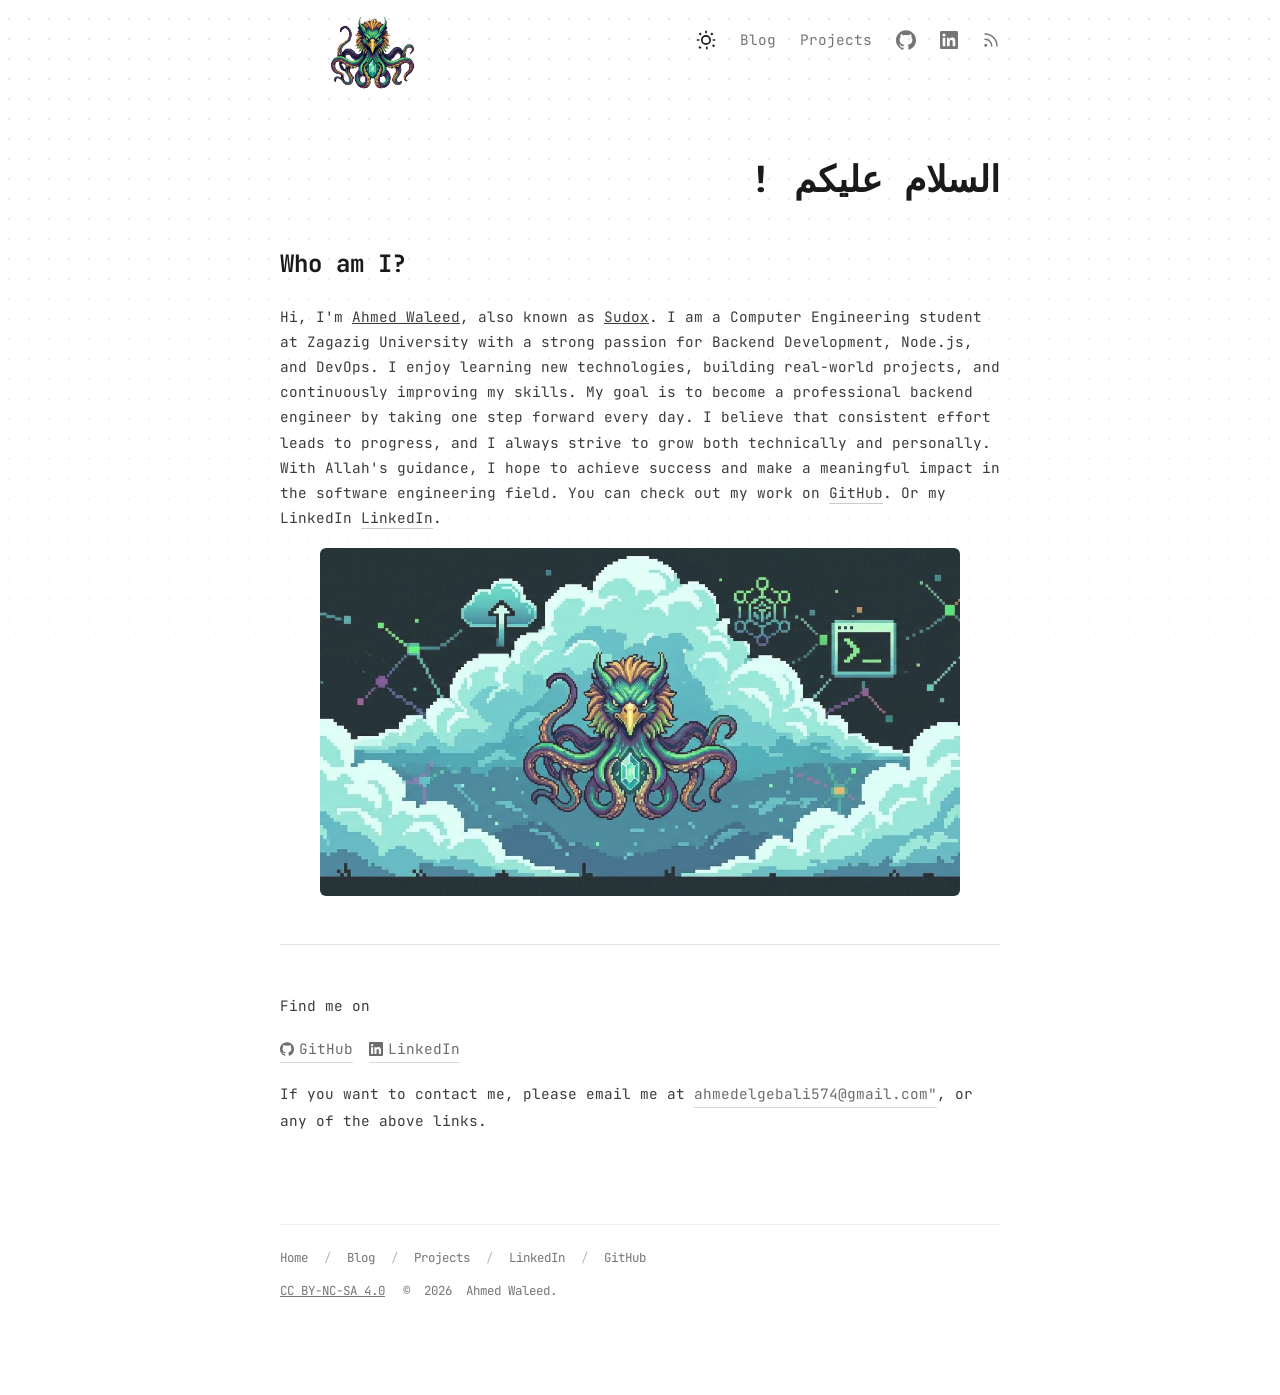
<file: index.html>
<!DOCTYPE html>
<html lang="en" class="dark">
<head>
  <meta charset="UTF-8" />
  <meta name="viewport" content="width=device-width, initial-scale=1.0" />
  <title>sudox</title>
  <meta name="description" content="the official blog of ahmed waleed, a hobbyist software developer."/>
  <link rel="icon" type="image/png" href="assesst/images/logo.png">
  <link rel="shortcut icon" href="assesst/images/logo.png">
  <link rel="preconnect" href="https://fonts.googleapis.com" />
  <link rel="preconnect" href="https://fonts.gstatic.com" crossorigin />
  <link href="https://fonts.googleapis.com/css2?family=JetBrains+Mono:ital,wght@0,400;0,500;0,600;1,400&display=swap" rel="stylesheet" />
  <link rel="stylesheet" href="assesst/css/style.css">
</head>
<body>

<div id="progress"></div>

<!-- ── Header ── -->
<div id="app">
<header id="site-header">
 <a class="logo-link" href="#" onclick="navigate('home'); return false;" aria-label="Home">
  <img src="assesst/images/logo.png" alt="Sudox Logo"  width="56" height="56"/>
</a>
<!-- Desktop nav -->
<div class="nav-links nav-desktop">
    <button id="theme-toggle" class="theme-toggle" aria-label="Toggle theme">

  <!-- moon (default) -->
  <svg class="icon moon" xmlns="http://www.w3.org/2000/svg" viewBox="0 0 24 24" width="20" height="20" fill="currentColor">
    <path d="M21.64 13a9 9 0 1 1-10.6-10.6A7 7 0 1 0 21.64 13z"/>
  </svg>

  <!-- sun (hidden initially) -->
  <svg class="icon sun" xmlns="http://www.w3.org/2000/svg" viewBox="0 0 24 24" width="20" height="20" fill="currentColor" style="display:none;">
    <path d="M6.76 4.84l-1.8-1.79L3.17 4.84l1.79 1.79 1.8-1.79zM1 11h3v2H1v-2zm10-10h2v3h-2V1zm9.83 3.84l-1.79-1.79-1.79 1.79 1.79 1.8 1.79-1.8zM20 11h3v2h-3v-2zM12 6a6 6 0 100 12 6 6 0 000-12zm0 10a4 4 0 110-8 4 4 0 010 8zm-7.24 3.16l-1.79 1.79 1.79 1.79 1.79-1.79-1.79-1.79zM12 20h2v3h-2v-3zm7.24-1.16l1.79 1.79 1.79-1.79-1.79-1.79-1.79 1.79z"/>
  </svg>

</button>

    <a class="nav-link" href="#" onclick="navigate('blog'); return false;">Blog</a>
    <a class="nav-link" href="#" onclick="navigate('projects'); return false;">Projects</a>
    <a class="nav-icon" href="https://github.com/ahmedwaleed2005" target="_blank" aria-label="GitHub">
      <svg xmlns="http://www.w3.org/2000/svg" viewBox="0 0 24 24" width="20" height="20" fill="currentColor"><path d="M12 .297c-6.63 0-12 5.373-12 12 0 5.303 3.438 9.8 8.205 11.385.6.113.82-.258.82-.577 0-.285-.01-1.04-.015-2.04-3.338.724-4.042-1.61-4.042-1.61C4.422 18.07 3.633 17.7 3.633 17.7c-1.087-.744.084-.729.084-.729 1.205.084 1.838 1.236 1.838 1.236 1.07 1.835 2.809 1.305 3.495.998.108-.776.417-1.305.76-1.605-2.665-.3-5.466-1.332-5.466-5.93 0-1.31.465-2.38 1.235-3.22-.135-.303-.54-1.523.105-3.176 0 0 1.005-.322 3.3 1.23.96-.267 1.98-.399 3-.405 1.02.006 2.04.138 3 .405 2.28-1.552 3.285-1.23 3.285-1.23.645 1.653.24 2.873.12 3.176.765.84 1.23 1.91 1.23 3.22 0 4.61-2.805 5.625-5.475 5.92.42.36.81 1.096.81 2.22 0 1.606-.015 2.896-.015 3.286 0 .315.21.69.825.57C20.565 22.092 24 17.592 24 12.297c0-6.627-5.373-12-12-12"/></svg>
    </a>
    <a class="nav-icon" href="https://www.linkedin.com/in/ahmedwaleed2005?utm_source=share_via&utm_content=profile&utm_medium=member_android" target="_blank" aria-label="LinkedIn">
      <svg xmlns="http://www.w3.org/2000/svg" viewBox="0 0 24 24" width="18" height="18" fill="currentColor"><path d="M20.447 20.452h-3.554v-5.569c0-1.328-.027-3.037-1.852-3.037-1.853 0-2.136 1.445-2.136 2.939v5.667H9.351V9h3.414v1.561h.046c.477-.9 1.637-1.85 3.37-1.85 3.601 0 4.267 2.37 4.267 5.455v6.286zM5.337 7.433a2.062 2.062 0 0 1-2.063-2.065 2.064 2.064 0 1 1 2.063 2.065zm1.782 13.019H3.555V9h3.564v11.452zM22.225 0H1.771C.792 0 0 .774 0 1.729v20.542C0 23.227.792 24 1.771 24h20.451C23.2 24 24 23.227 24 22.271V1.729C24 .774 23.2 0 22.222 0h.003z"/></svg>
    </a>
    <a class="nav-icon" href="/rss.xml" target="_blank" aria-label="RSS">
      <svg xmlns="http://www.w3.org/2000/svg" viewBox="0 0 24 24" width="18" height="18" fill="none" stroke="currentColor" stroke-width="2" stroke-linecap="round" stroke-linejoin="round"><path d="M4 11a9 9 0 0 1 9 9"/><path d="M4 4a16 16 0 0 1 16 16"/><circle cx="5" cy="19" r="1"/></svg>
    </a>
    
  </div>

  <!-- Mobile hamburger -->
  <button class="nav-icon nav-hamburger" onclick="openDrawer()" aria-label="Open menu">
    <svg xmlns="http://www.w3.org/2000/svg" viewBox="0 0 24 24" width="22" height="22" fill="none" stroke="currentColor" stroke-width="2" stroke-linecap="round"><line x1="3" y1="6" x2="21" y2="6"/><line x1="3" y1="12" x2="21" y2="12"/><line x1="3" y1="18" x2="21" y2="18"/></svg>
  </button>
</header>

<!-- Mobile nav drawer -->
<nav class="nav-drawer" id="nav-drawer" aria-label="Mobile navigation">
  <div class="drawer-links">
    <a class="nav-link" href="#" style="font-size:1.1rem;opacity:1" onclick="navigate('home'); closeDrawer(); return false;">Home</a>
    <a class="nav-link" href="#" style="font-size:1.1rem;opacity:1" onclick="navigate('blog'); closeDrawer(); return false;">Blog</a>
    <a class="nav-link" href="#" style="font-size:1.1rem;opacity:1" onclick="navigate('projects'); closeDrawer(); return false;">Projects</a>
  </div>
  <div class="drawer-socials">
    <a class="nav-icon" href="https://github.com/ahmedwaleed2005" target="_blank" aria-label="GitHub">
      <svg xmlns="http://www.w3.org/2000/svg" viewBox="0 0 24 24" width="20" height="20" fill="currentColor"><path d="M12 .297c-6.63 0-12 5.373-12 12 0 5.303 3.438 9.8 8.205 11.385.6.113.82-.258.82-.577 0-.285-.01-1.04-.015-2.04-3.338.724-4.042-1.61-4.042-1.61C4.422 18.07 3.633 17.7 3.633 17.7c-1.087-.744.084-.729.084-.729 1.205.084 1.838 1.236 1.838 1.236 1.07 1.835 2.809 1.305 3.495.998.108-.776.417-1.305.76-1.605-2.665-.3-5.466-1.332-5.466-5.93 0-1.31.465-2.38 1.235-3.22-.135-.303-.54-1.523.105-3.176 0 0 1.005-.322 3.3 1.23.96-.267 1.98-.399 3-.405 1.02.006 2.04.138 3 .405 2.28-1.552 3.285-1.23 3.285-1.23.645 1.653.24 2.873.12 3.176.765.84 1.23 1.91 1.23 3.22 0 4.61-2.805 5.625-5.475 5.92.42.36.81 1.096.81 2.22 0 1.606-.015 2.896-.015 3.286 0 .315.21.69.825.57C20.565 22.092 24 17.592 24 12.297c0-6.627-5.373-12-12-12"/></svg>
    </a>
    <a class="nav-icon" href="https://www.linkedin.com/in/ahmedwaleed2005?utm_source=share_via&utm_content=profile&utm_medium=member_android" target="_blank" aria-label="LinkedIn">
      <svg xmlns="http://www.w3.org/2000/svg" viewBox="0 0 24 24" width="18" height="18" fill="currentColor"><path d="M20.447 20.452h-3.554v-5.569c0-1.328-.027-3.037-1.852-3.037-1.853 0-2.136 1.445-2.136 2.939v5.667H9.351V9h3.414v1.561h.046c.477-.9 1.637-1.85 3.37-1.85 3.601 0 4.267 2.37 4.267 5.455v6.286zM5.337 7.433a2.062 2.062 0 0 1-2.063-2.065 2.064 2.064 0 1 1 2.063 2.065zm1.782 13.019H3.555V9h3.564v11.452zM22.225 0H1.771C.792 0 0 .774 0 1.729v20.542C0 23.227.792 24 1.771 24h20.451C23.2 24 24 23.227 24 22.271V1.729C24 .774 23.2 0 22.222 0h.003z"/></svg>
    </a>
    <a class="nav-icon" href="/rss.xml" target="_blank" aria-label="RSS">
      <svg xmlns="http://www.w3.org/2000/svg" viewBox="0 0 24 24" width="18" height="18" fill="none" stroke="currentColor" stroke-width="2" stroke-linecap="round" stroke-linejoin="round"><path d="M4 11a9 9 0 0 1 9 9"/><path d="M4 4a16 16 0 0 1 16 16"/><circle cx="5" cy="19" r="1"/></svg>
    </a>
  </div>
</nav>
<div class="nav-mask" id="nav-mask" onclick="closeDrawer()"></div>

<!-- ════════════════════════════════════════
     PAGE: HOME
════════════════════════════════════════ -->
<main id="page-home" class="page-content">
  <article class="prose">
    <h1 style="direction: rtl;">السلام عليكم !</h1>
    <h2>Who am I?</h2>
<p>
  Hi, I'm <u>Ahmed Waleed</u>, also known as <u>Sudox</u>. I am a Computer Engineering student at Zagazig University with a 
  strong passion for Backend Development, Node.js, and DevOps.
  I enjoy learning new technologies, 
  building real-world projects, and continuously improving my skills. 
  My goal is to become a professional backend engineer by taking one step forward every day.
  I believe that consistent effort leads to progress, and I always strive to grow both technically and personally. 
  With Allah's guidance, I hope to achieve success and make a meaningful impact in the software engineering field.

  You can check out my work on
  <a href="https://github.com/ahmedwaleed2005" target="_blank">GitHub</a>.
  Or my LinkedIn 
   <a href="https://www.linkedin.com/in/ahmedwaleed2005?utm_source=share_via&utm_content=profile&utm_medium=member_android" target="_blank">LinkedIn</a>.

</p>



    <!-- placeholder hero image -->
    <p style="display:flex;justify-content:center;">
      <img
        width="640" height="360"
        src="assesst/images/myDragon.jpeg"
        alt="Birds flying in the sky"
        style="border-radius:6px;max-width:100%;height:auto;"
      />
    </p>

    <hr />
    <p>Find me on</p>
    <p class="social-links">
      <a class="prose-link" href="https://github.com/ahmedwaleed2005" target="_blank">
        <svg xmlns="http://www.w3.org/2000/svg" viewBox="0 0 24 24" fill="currentColor"><path d="M12 .297c-6.63 0-12 5.373-12 12 0 5.303 3.438 9.8 8.205 11.385.6.113.82-.258.82-.577 0-.285-.01-1.04-.015-2.04-3.338.724-4.042-1.61-4.042-1.61C4.422 18.07 3.633 17.7 3.633 17.7c-1.087-.744.084-.729.084-.729 1.205.084 1.838 1.236 1.838 1.236 1.07 1.835 2.809 1.305 3.495.998.108-.776.417-1.305.76-1.605-2.665-.3-5.466-1.332-5.466-5.93 0-1.31.465-2.38 1.235-3.22-.135-.303-.54-1.523.105-3.176 0 0 1.005-.322 3.3 1.23.96-.267 1.98-.399 3-.405 1.02.006 2.04.138 3 .405 2.28-1.552 3.285-1.23 3.285-1.23.645 1.653.24 2.873.12 3.176.765.84 1.23 1.91 1.23 3.22 0 4.61-2.805 5.625-5.475 5.92.42.36.81 1.096.81 2.22 0 1.606-.015 2.896-.015 3.286 0 .315.21.69.825.57C20.565 22.092 24 17.592 24 12.297c0-6.627-5.373-12-12-12"/></svg>
        GitHub
      </a>
      <a class="prose-link" href="https://www.linkedin.com/in/ahmedwaleed2005?utm_source=share_via&utm_content=profile&utm_medium=member_android" target="_blank">
        <svg xmlns="http://www.w3.org/2000/svg" viewBox="0 0 24 24" fill="currentColor"><path d="M20.447 20.452h-3.554v-5.569c0-1.328-.027-3.037-1.852-3.037-1.853 0-2.136 1.445-2.136 2.939v5.667H9.351V9h3.414v1.561h.046c.477-.9 1.637-1.85 3.37-1.85 3.601 0 4.267 2.37 4.267 5.455v6.286zM5.337 7.433a2.062 2.062 0 0 1-2.063-2.065 2.064 2.064 0 1 1 2.063 2.065zm1.782 13.019H3.555V9h3.564v11.452zM22.225 0H1.771C.792 0 0 .774 0 1.729v20.542C0 23.227.792 24 1.771 24h20.451C23.2 24 24 23.227 24 22.271V1.729C24 .774 23.2 0 22.222 0h.003z"/></svg>
        LinkedIn
      </a>
    </p>
    <p>
      If you want to contact me, please email me at
      <a class="prose-link" href="mailto:ahmedelgebali574@gmail.com">ahmedelgebali574@gmail.com"</a>,
      or any of the above links.
    </p>
  </article>

  <footer>
    <div class="footer-links">
      <a href="#" onclick="navigate('home'); return false;">Home</a>
      <span class="footer-sep">/</span>
      <a href="#" onclick="navigate('blog'); return false;">Blog</a>
      <span class="footer-sep">/</span>
      <a href="#" onclick="navigate('projects'); return false;">Projects</a>
      <span class="footer-sep">/</span>
      <a href="https://www.linkedin.com/in/ahmedwaleed2005?utm_source=share_via&utm_content=profile&utm_medium=member_android" target="_blank">LinkedIn</a>
      <span class="footer-sep">/</span>
      <a href="https://github.com/ahmedwaleed2005" target="_blank">GitHub</a>
    </div>
    <div class="footer-copy">
      <a href="https://creativecommons.org/licenses/by-nc-sa/4.0/" target="_blank">CC BY-NC-SA 4.0</a>
      <span>&nbsp;&nbsp;&copy;&nbsp;&nbsp;<span id="year"></span>&nbsp;&nbsp;Ahmed Waleed.</span>
    </div>
  </footer>
</main>

<!-- ════════════════════════════════════════
     PAGE: BLOG
════════════════════════════════════════ -->
<div id="page-blog" class="page" style="display:none;">
  <div class="blog-list page-content">

    
    <div class="year-marker"><span class="year-text">2025</span></div>
    <br>
    <div class="blog-item">
      <a href="#" onclick="return false;">
        <div>
          <span>Sudox is probably breaking something... so he can build something better. (⌐■_■)</span>
        </div>
        <!-- <div class="blog-meta">
          <time>Sep 26, 2025</time>
          <span>· 12 min</span>
          <span>· Internship</span>
        </div>
        <div class="blog-desc">In the previous article, we talked about my project in the Summer of Bitcoin internship, and today we will learn more about Summer of Bitcoin itself and the opportunities we can get from it.</div>
        <div class="blog-tags">
          <span class="tag">Internship</span>
          <span class="tag">Bitcoin</span>
          <span class="tag">Blockchain</span>
          <span class="tag">Open Source</span>
        </div> -->
      </a>
    </div>

   
  </div>

 <footer>
    <div class="footer-links">
      <a href="#" onclick="navigate('home'); return false;">Home</a>
      <span class="footer-sep">/</span>
      <a href="#" onclick="navigate('blog'); return false;">Blog</a>
      <span class="footer-sep">/</span>
      <a href="#" onclick="navigate('projects'); return false;">Projects</a>
      <span class="footer-sep">/</span>
      <a href="https://www.linkedin.com/in/ahmedwaleed2005?utm_source=share_via&utm_content=profile&utm_medium=member_android" target="_blank">LinkedIn</a>
      <span class="footer-sep">/</span>
      <a href="https://github.com/ahmedwaleed2005" target="_blank">GitHub</a>
    </div>
    <div class="footer-copy">
      <a href="https://creativecommons.org/licenses/by-nc-sa/4.0/" target="_blank">CC BY-NC-SA 4.0</a>
      <span>&nbsp;&nbsp;&copy;&nbsp;&nbsp;<span id="year"></span>&nbsp;&nbsp;Ahmed Waleed.</span>
    </div>
  </footer>
</div>

<!-- ════════════════════════════════════════
     PAGE: PROJECTS
════════════════════════════════════════ -->
<div id="page-projects" class="page" style="display:none;">
  <div class="projects-grid page-content">

    
    <a class="project-item" href="https://github.com/ahmedwaleed2005/Azkar-App.git" target="_blank">
      <div class="project-name">Azkar Web Application</div>
      <div class="project-desc">A simple and interactive Islamic Azkar web application built using HTML, CSS, and JavaScript.</div>
    </a>

    <!-- <div class="group-label">Open Source Community</div> -->
    <a class="project-item" href="https://github.com/ahmedwaleed2005/Cryptographic-Coprocessor-Design-in-VHDL.git" target="_blank">
      <div class="project-name">Cryptographic-Coprocessor-Design-in-VHDL</div>
      <div class="project-desc">In this project, a complete coprocessor for cryptographic applications is designed and fully implemented using VHDL.
         The coprocessor supports standard instructions in addition to dedicated functional units tailored for security operations.
         All components of the system, including the N-bit Adder within the ALU, are implemented exclusively in VHDL. </div>
    </a>

    <a class="project-item" href="https://github.com/ahmedwaleed2005/AlgoSmith.git" target="_blank">
      <div class="project-name">AlgoSmith</div>
      <div class="project-desc">A Python tool for profiling and analyzing algorithm complexity. No assumptions, just results. </div>
    </a>
    
   
  </div>

   <footer>
    <div class="footer-links">
      <a href="#" onclick="navigate('home'); return false;">Home</a>
      <span class="footer-sep">/</span>
      <a href="#" onclick="navigate('blog'); return false;">Blog</a>
      <span class="footer-sep">/</span>
      <a href="#" onclick="navigate('projects'); return false;">Projects</a>
      <span class="footer-sep">/</span>
      <a href="https://www.linkedin.com/in/ahmedwaleed2005?utm_source=share_via&utm_content=profile&utm_medium=member_android" target="_blank">LinkedIn</a>
      <span class="footer-sep">/</span>
      <a href="https://github.com/ahmedwaleed2005" target="_blank">GitHub</a>
    </div>
    <div class="footer-copy">
      <a href="https://creativecommons.org/licenses/by-nc-sa/4.0/" target="_blank">CC BY-NC-SA 4.0</a>
      <span>&nbsp;&nbsp;&copy;&nbsp;&nbsp;<span id="year"></span>&nbsp;&nbsp;Ahmed Waleed.</span>
    </div>
  </footer>
</div>

</div><!-- #app -->

<script src="assesst/js/main.js"></script>
</body>
</html>
</file>
<file: assesst/css/style.css>
/* ── Reset ── */
*,
*::before,
*::after {
    box-sizing: border-box;
    margin: 0;
    padding: 0;
}

ul,
ol {
    list-style: none;
}

/* ── Tokens ── */
:root {
    --font: 'JetBrains Mono', monospace;

    /* dot grid */
    --dot-bg: #ffffff;
    --dot-color: #a5aeb850;
    --dot-mask: #ffffff;

    /* surfaces */
    --bg-main: #ffffff;
    --text-main: #1a1a1a;
    --text-muted: rgba(100, 100, 100, 0.8);
    --border: rgba(125, 125, 125, 0.2);

    /* links / accents */
    --link: inherit;
    --link-underline: rgba(100, 100, 100, 0.4);
    --link-hover-bg: rgba(125, 125, 125, 0.08);
}

html.dark {
    --dot-bg: #0d1117;
    --dot-color: #2f353c;
    --dot-mask: #000000;

    --bg-main: #0d1117;
    --text-main: rgba(255, 255, 255, 0.87);
    --text-muted: rgba(255, 255, 255, 0.45);
    --border: rgba(255, 255, 255, 0.12);

    --link-underline: rgba(255, 255, 255, 0.25);
    --link-hover-bg: rgba(255, 255, 255, 0.06);
}

/* ── Base ── */
html {
    font-size: 16px;
    color-scheme: dark;
}

html:not(.dark) {
    color-scheme: light;
}

body {
    font-family: var(--font);
    background: var(--bg-main);
    color: var(--text-main);
    min-height: 100vh;
    display: flex;
    justify-content: center;
    position: relative;
}

/* dot grid background */
body::before {
    content: '';
    position: fixed;
    inset: 0;
    z-index: -1;
    background:
        linear-gradient(90deg, var(--dot-bg) 18px, transparent 1%) 50%,
        linear-gradient(var(--dot-bg) 18px, transparent 1%) 50%,
        var(--dot-color);
    background-size: 20px 20px;
    mask-image: linear-gradient(0deg, transparent 5%, var(--dot-mask));
}

/* ── Layout ── */
#app {
    width: 100%;
    max-width: 48rem;
    /* ~768px, same as max-w-3xl */
    padding: 0 1.5rem;
    display: flex;
    flex-direction: column;
}

/* ── Header ── */
header {
    position: fixed;
    top: 0;
    left: 50%;
    transform: translateX(-50%);
    width: 100%;
    max-width: 48rem;
    padding: 0 1.5rem;
    height: 5rem;
    display: flex;
    align-items: center;
    justify-content: space-between;
    z-index: 99;
    transition: transform 0.4s ease, backdrop-filter 0.3s;
}

header.scrolled {
    backdrop-filter: blur(8px);
    -webkit-backdrop-filter: blur(8px);
}

header.hidden {
    transform: translateX(-50%) translateY(-100%);
}

.logo-link img {
    width: 185px;
    height: 85px;
    mix-blend-mode: multiply;
    display: block;
    margin-top: 25px;
}

html.dark .logo-link img {
    mix-blend-mode: normal;
    filter: invert(1);
}

.nav-links {
    display: flex;
    align-items: center;
    gap: 1.5rem;
}

/* ── Nav link style (used everywhere) ── */
.nav-link {
    font-family: var(--font);
    font-size: 0.9rem;
    color: var(--text-main);
    text-decoration: none;
    opacity: 0.6;
    border-bottom: 1px solid transparent;
    padding-bottom: 1px;
    transition: opacity 0.15s, border-color 0.15s, background 0.15s;
    cursor: pointer;
    background: none;
    border-top: none;
    border-left: none;
    border-right: none;
}

.nav-link:hover {
    opacity: 1;
    border-bottom-color: var(--link-underline);
}

/* icon-style nav links (theme toggle, github, rss) */
.nav-icon {
    opacity: 0.6;
    font-size: 1.1rem;
    text-decoration: none;
    color: var(--text-main);
    display: inline-flex;
    align-items: center;
    transition: opacity 0.15s;
    cursor: pointer;
    background: none;
    border: none;
}

.nav-icon:hover {
    opacity: 1;
}

/* ── Main content ── */
main {
    padding-top: 9rem;
    padding-bottom: 4rem;
    flex: 1;
}

/* ── Prose article ── */
article.prose {
    font-size: 1rem;
    line-height: 1.75;
    margin: 1em auto;
    overflow: hidden;
    min-height: 38vh;
}

.prose h1 {
    font-weight: 800;
    font-size: 2.25em;
    margin-top: 0;
    margin-bottom: 0.9em;
    line-height: 1.1;
}

.prose h2 {
    font-weight: 700;
    font-size: 1.5em;
    margin-top: 2em;
    margin-bottom: 1em;
    line-height: 1.33;
}

.prose p {
    margin-top: 1.25em;
    margin-bottom: 1.25em;
    color: var(--text-main);
    opacity: 0.85;
    font-size: 0.9rem;
}

.prose a {
    color: var(--text-main);
    text-decoration: none;
    border-bottom: 1px solid var(--link-underline);
    padding-bottom: 1px;
    transition: background 0.15s;
}

.prose a:hover {
    background: var(--link-hover-bg);
}

.prose hr {
    border: none;
    border-top: 1px solid var(--border);
    margin: 3em 0;
}

/* ── "Find me on" social links ── */
.social-links {
    display: flex;
    flex-wrap: wrap;
    gap: 1rem;
}

.prose-link {
    display: inline-flex;
    align-items: center;
    gap: 0.35em;
    font-size: 0.9rem;
    color: var(--text-main);
    text-decoration: none;
    border-bottom: 1px solid var(--link-underline);
    padding-bottom: 1px;
    opacity: 0.75;
    transition: opacity 0.15s, background 0.15s;
}

.prose-link:hover {
    opacity: 1;
    background: var(--link-hover-bg);
}

.prose-link svg {
    width: 14px;
    height: 14px;
    flex-shrink: 0;
}

/* ── Projects page ── */
.page {
    display: none;
    padding-top: 9rem;
    padding-bottom: 4rem;
    flex: 1;
}

.page.active {
    display: block;
}

main {
    display: block;
}

.projects-grid {
    display: grid;
    grid-template-columns: 1fr;
    gap: 1rem;
    min-height: 38vh;
    margin-bottom: 4.5rem;
}

.project-item {
    display: flex;
    flex-direction: column;
    padding: 0.6rem 0.8rem;
    border-radius: 0.5rem;
    text-decoration: none;
    color: var(--text-main);
    transition: background 0.15s;
}

.project-item:hover {
    background: var(--link-hover-bg);
}

.project-name {
    font-size: 1.05rem;
    line-height: 1.3;
}

.project-desc {
    font-size: 0.85rem;
    opacity: 0.5;
    margin-top: 0.15rem;
}

.group-label {
    font-size: 0.8rem;
    font-weight: 600;
    opacity: 0.4;
    letter-spacing: 0.05em;
    text-transform: uppercase;
    margin-top: 2rem;
    margin-bottom: 0.75rem;
}

/* ── Blog list ── */
.blog-list {
    min-height: 38vh;
    margin-bottom: 4.5rem;
}

.year-marker {
    position: relative;
    height: 4.5rem;
    pointer-events: none;
    user-select: none;
}

.year-text {
    position: absolute;
    top: -0.2em;
    font-size: 7rem;
    font-weight: 700;
    color: transparent;
    -webkit-text-stroke: 2px #aaa;
    opacity: 0.14;
    line-height: 1;
}

.blog-item {
    margin-bottom: 2rem;
}

.blog-item a {
    display: flex;
    flex-direction: column;
    gap: 0.4rem;
    text-decoration: none;
    color: var(--text-main);
    font-size: 1.05rem;
    line-height: 1.3;
    padding: 0.4rem 0.6rem;
    border-radius: 0.5rem;
    transition: background 0.15s;
}

.blog-item a:hover {
    background: var(--link-hover-bg);
}

.blog-meta {
    font-size: 0.82rem;
    opacity: 0.5;
    display: flex;
    gap: 0.5rem;
    align-items: center;
    flex-wrap: wrap;
}

.blog-desc {
    font-size: 0.85rem;
    opacity: 0.5;
}

.blog-tags {
    display: flex;
    gap: 0.25rem;
    flex-wrap: wrap;
    margin-top: 0.35rem;
}

.tag {
    font-size: 0.72rem;
    padding: 0.15rem 0.55rem;
    border-radius: 9999px;
    background: rgba(125, 125, 125, 0.12);
    opacity: 0.7;
}

/* ── Footer ── */
footer {
    border-top: 1px solid var(--border);
    padding: 1.5rem 0 2rem;
    display: flex;
    flex-direction: column;
    gap: 1rem;
    font-size: 0.78rem;
    opacity: 0.6;
    margin-top: 4.5rem;
}

.footer-links {
    display: flex;
    flex-wrap: wrap;
    gap: 1rem;
    align-items: center;
}

.footer-links a {
    color: var(--text-main);
    text-decoration: none;
}

.footer-links a:hover {
    text-decoration: underline;
}

.footer-sep {
    opacity: 0.5;
}

.footer-copy {
    display: flex;
    gap: 0.25rem;
    flex-wrap: wrap;
}

.footer-copy a {
    color: var(--text-main);
}

/* ── Mobile nav drawer ── */
.nav-hamburger {
    display: none;
}

.nav-drawer {
    position: fixed;
    top: 0;
    right: 0;
    height: 100vh;
    min-width: 32vw;
    max-width: 50vw;
    background: var(--bg-main);
    padding: 1.5rem;
    z-index: 999;
    display: flex;
    flex-direction: column;
    justify-content: space-between;
    gap: 1.25rem;
    transform: translateX(100%);
    transition: transform 0.25s ease;
}

.nav-drawer.open {
    transform: translateX(0);
}

.drawer-links {
    display: flex;
    flex-direction: column;
    gap: 2rem;
}

.drawer-socials {
    display: flex;
    gap: 1.5rem;
    align-items: center;
    margin-bottom: 1.5rem;
}

.nav-mask {
    display: none;
    position: fixed;
    inset: 0;
    background: rgba(0, 0, 0, 0.5);
    z-index: 998;
}

.nav-mask.visible {
    display: block;
}

@media (max-width: 640px) {
    .nav-desktop {
        display: none !important;
    }

    .nav-hamburger {
        display: inline-flex;
    }

    main,
    .page {
        padding-top: 7rem;
    }

    .prose h1 {
        font-size: 1.75rem;
    }
}

@media (min-width: 641px) {
    .nav-hamburger {
        display: none;
    }
}

/* ── Page transitions (simple fade) ── */
.page-content {
    animation: fadein 0.3s ease;
}

@keyframes fadein {
    from {
        opacity: 0;
        transform: translateY(4px);
    }

    to {
        opacity: 1;
        transform: none;
    }
}

/* ── nprogress-like bar (cosmetic) ── */
#progress {
    position: fixed;
    top: 0;
    left: 0;
    height: 2px;
    background: #888;
    opacity: 0;
    transition: width 0.3s ease, opacity 0.3s;
    z-index: 9999;
    pointer-events: none;
    width: 0%;
}

.theme-toggle {
    margin-left: 10px;
    background: transparent;
    border: none;
    font-size: 20px;
    cursor: pointer;
    color: var(--text, #fff);
    transition: transform 0.2s ease;
}

.theme-toggle:hover {
    transform: scale(1.2);
}

.theme-toggle {
    background: transparent;
    border: none;
    cursor: pointer;
    color: var(--text-main);
    display: flex;
    align-items: center;
    justify-content: center;
    transition: transform 0.2s ease;
}

.theme-toggle:hover {
    transform: scale(1.2);
}

.theme-toggle .icon {
    transition: opacity 0.2s ease, transform 0.2s ease;
}
</file>
